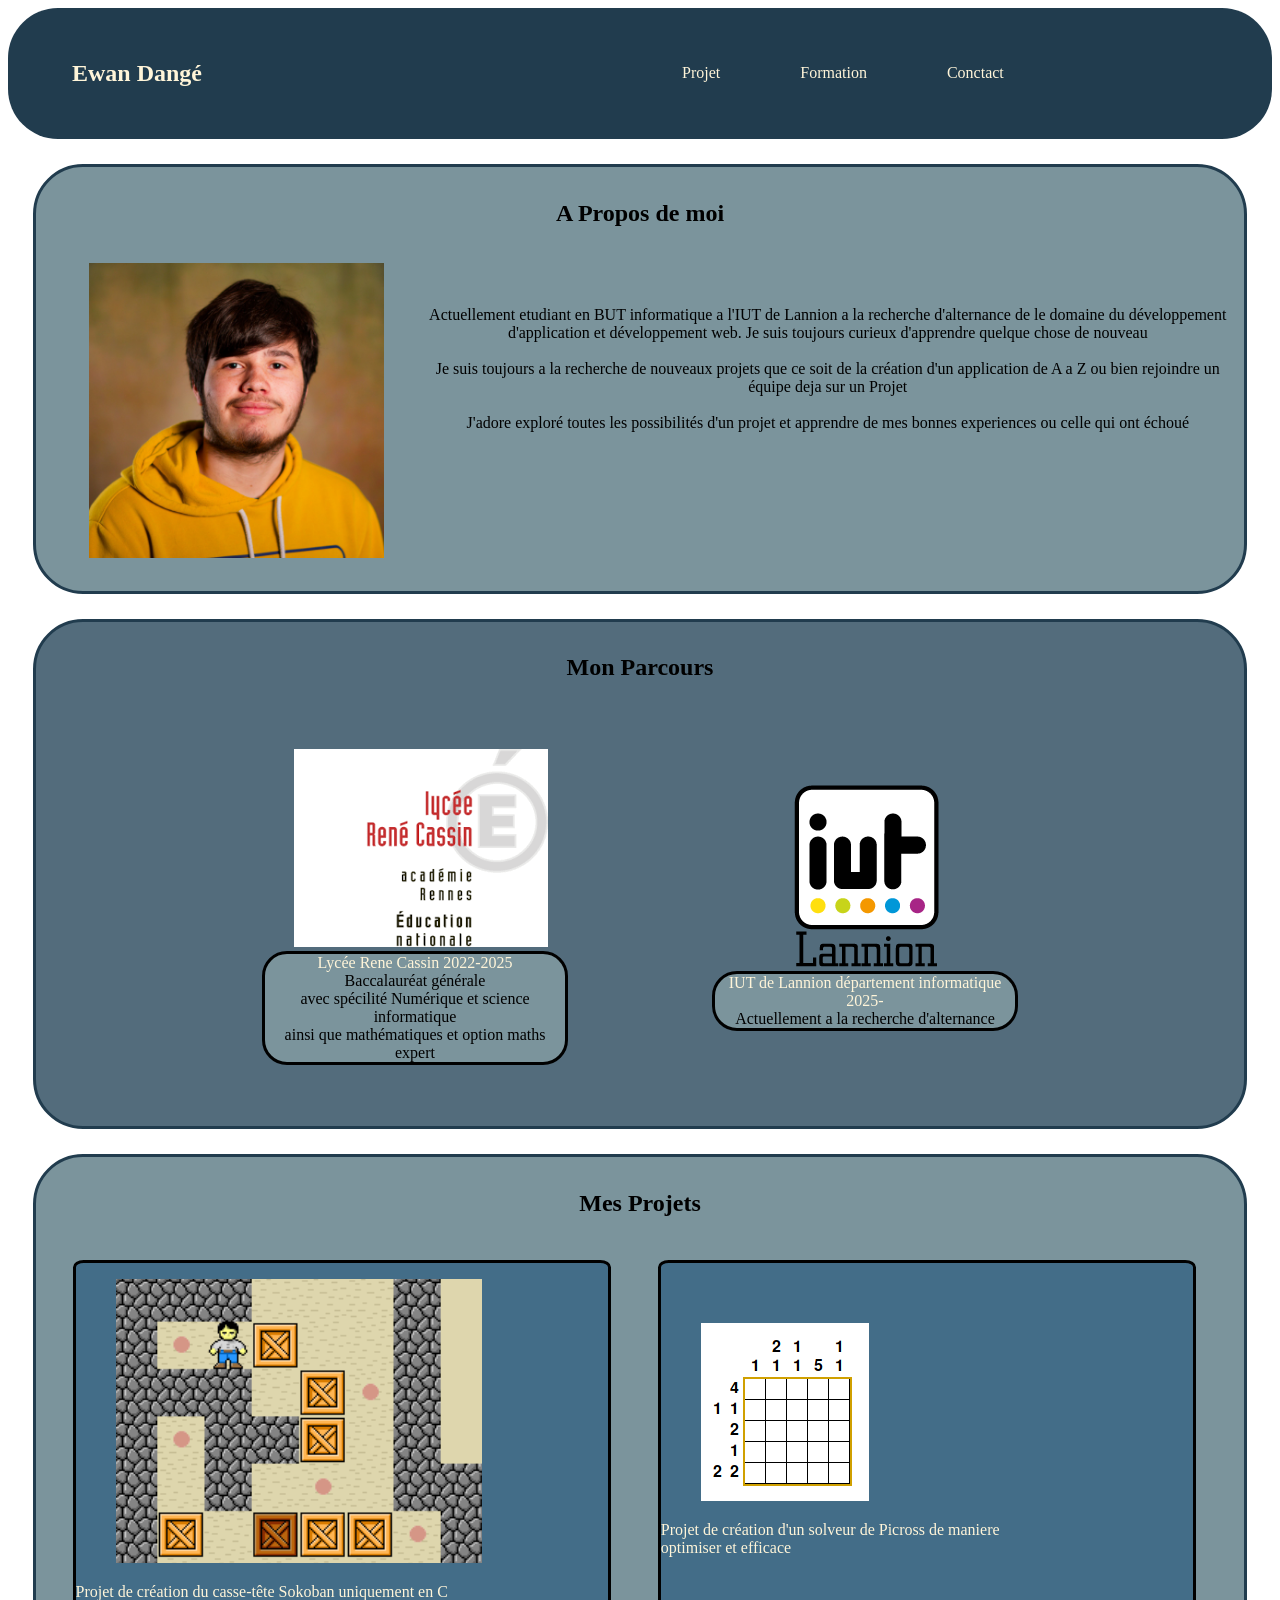
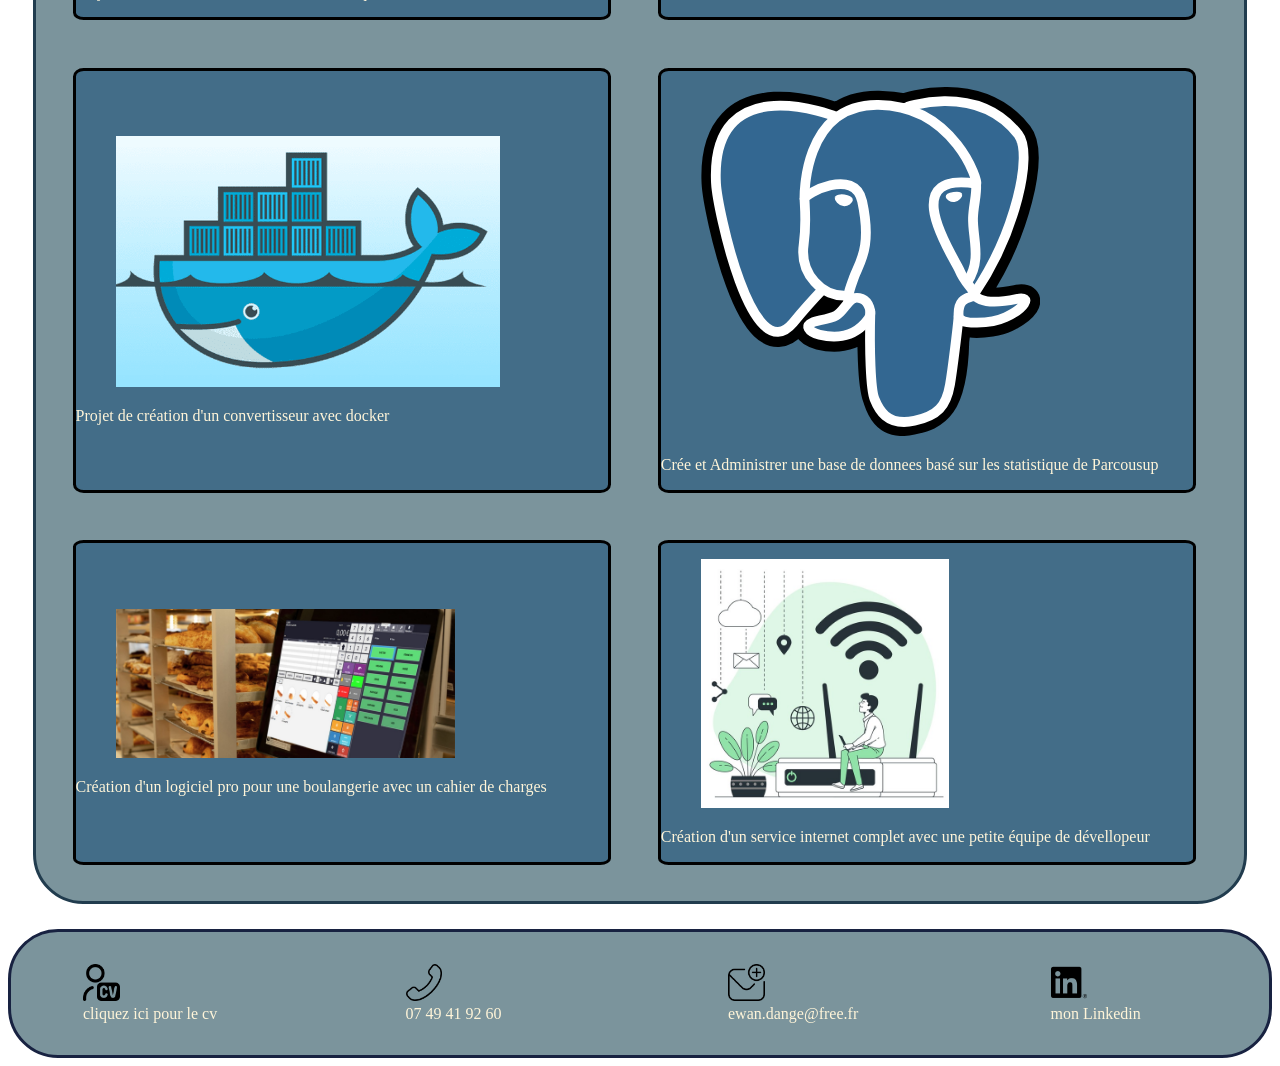
<file: index.html>
<!DOCTYPE html>
<html xmlns="http://www.w3.org/1999/xhtml" xml:lang="fr" lang="fr">
	<head>
	    	<meta charset="utf-8" >
            <meta name="author" content="Ewan Dangé" >
	    	<title>Portfolio Ewan Dangé- Accueil</title>
			<link rel="stylesheet" type="text/css" href="accueil.css" >
            <link rel="icon" href="./icone.png">
	</head>

    <body>
        <header>
            <nav>
                <h1><a href="#moi">Ewan Dangé</a></h1>
                <div></div><div></div><div></div><div></div>
                <div>
                    <p><a href="#Projet">Projet</a></p>
                    <p><a href="#parcours">Formation</a></p>
                    <p><a href="#Conctact">Conctact</a></p>
                </div>
            </nav>
        </header>

        <main>
            <section id="moi">
                <h2>A Propos de moi</h2>
                <article>
                <figure id="photoDeProfil"><img src="./photo.jpg" alt="photo de profil" title="photo de profil" ></img></figure>
                
                <p>Actuellement etudiant en BUT informatique a l'IUT de Lannion a la recherche d'alternance de le domaine du développement d'application et développement web.
                    Je suis toujours curieux d'apprendre quelque chose de nouveau</br>
                    </br>
                    Je suis toujours a la recherche de nouveaux projets que ce soit de la création d'un application de A a Z  ou 
                    bien rejoindre un équipe deja sur un Projet
                    </br>
                    </br>
                    J'adore exploré toutes les possibilités d'un projet et apprendre de mes bonnes experiences ou celle qui ont échoué
                </p>
                </article>
            </section>





            <section id="parcours">
                <h2>Mon Parcours</h2>
                <div>
                    <figure id="lycee">
                        <img src="./Logo_Lycée.png" alt="logo lycée Réné Cassin" title="Lycée Rene Cassin"></img>
                        <figcaption><a href="https://www.lycee-rene-cassin-montfort-sur-meu.ac-rennes.fr">Lycée Rene Cassin 2022-2025</a> </br>
                        Baccalauréat générale</br> 
                        avec spécilité Numérique et science informatique</br> 
                        ainsi que mathématiques et option maths expert </figcaption>
                    </figure>

                    <figure id="iut">
                        <img src="./Logo_IUT.png" alt="Logo_IUT" title="IUT de Lannion">
                        <figcaption><a href="https://iut-lannion.univ-rennes.fr">IUT de Lannion département informatique 2025-</a></br>
                        Actuellement a la recherche d'alternance</figcaption>
                        </figure>
                </div>
            </section>


            <section id="Projet">
                <h2>Mes Projets</h2>
                <div>
                    <article id="C1">
                        <a href="./Competence 1.html">
                            <figure><img src="./projets/sokoban.png" alt="Sokoban" title="Competence Coder"></figure>
                            <p>Projet de création du casse-tête Sokoban uniquement en C </p>
                        </a>
                    </article>

                    <article id="C2">
                        <a href="./Competence 2.html">
                            <figure><img src="./projets/picross-vide.png" alt="picross" title="Competence Optimiser"></figure>
                            <p>Projet de création d'un solveur  de Picross de maniere</br> optimiser  et efficace</p>
                        </a>
                    </article>

                    <article id="C3">
                        <a href="./Competence 3.html">
                            <figure id="docker"><img src="./projets/docker-logo.png" alt="docker" title="Competence Administrer"></figure>
                            <p>Projet de création d'un convertisseur avec docker</p>
                        </a>
                    </article>

                    <article id="C4">
                        <a href="./Competence 4.html">
                            <figure id="sql"><img src="./projets/Postgresql_elephant.svg" alt="bdd" title="Competence Gere les donnees"></figure>
                            <p>Crée et Administrer une base de donnees basé sur les statistique de Parcousup</p>
                        </a>
                    </article>

                    <article id="C5">
                        <a href="./Competence 5.html">
                            <figure id="pain"><img src="./projets/933-optimisez-gestion-boulangerie-logiciel-caisse-jdc-sa.jpg" alt="projet" title="Conduire un projet"></figure>
                            <p>Création d'un logiciel pro pour une boulangerie avec un cahier de charges</p>
                        </a>
                    </article>

                    <article id="C6">
                        <a href="./Competence 6.html">
                            <figure id="internet"><img src="./projets/internet-services.jpg" alt="internet" title="Competence Travailler en équipe"></figure>
                            <p>Création d'un service internet complet avec une petite équipe de dévellopeur</p>
                        </a>
                    </article>
                </div>
            </section>
        </main>
        <footer id="Conctact">
            <nav>

                <figure id="cv">
                    <img src="./cv-de-la-personne.png" alt="cv" title="mon CV">
                    <figcaption><a href="https://drive.google.com/file/d/1TK1znaOmvTk9i3_h29Dd4YE768K5M107/view?usp=drive_link">cliquez ici pour le cv</a></figcaption>
                </figure>

                <figure id="tel">
                    <img src="./retourner-le-telephone.png" alt="tel" title="mon numero de telephone">
                    <figcaption><a href="tel:0749419260">07 49 41 92 60</a></figcaption>
                </figure>

                <figure id="mail">
                    <img src="./courrier-et-cercle.png" alt="mail" title="mon mail">
                    <figcaption><a href="mailto:ewan.dange@free.fr">ewan.dange@free.fr</a></figcaption>
                </figure>

                <figure id="linkedin">
                    <img src="./linkedin.png" alt="linkedin" title="mon linkedin">
                    <figcaption><a href="https://www.linkedin.com/in/ewan-dangé-009b1b3b6/">mon Linkedin</a></figcaption>
                </figure>
            </nav>
        </footer>
    </body>
</file>
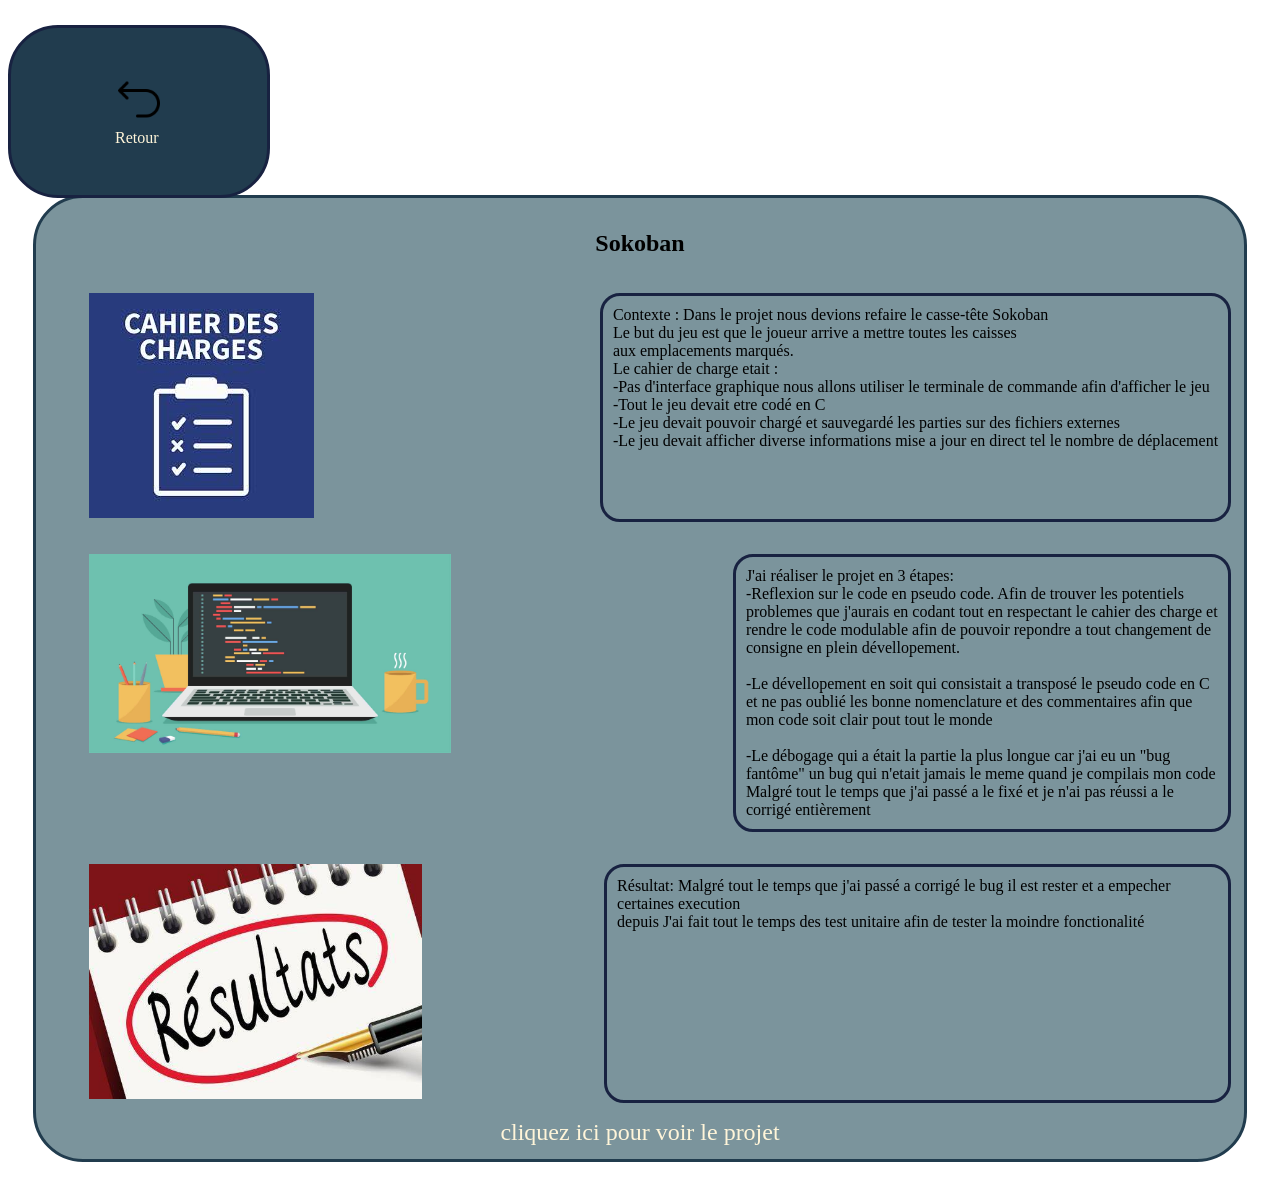
<file: Competence 1.html>
<!DOCTYPE html>
<html xmlns="http://www.w3.org/1999/xhtml" xml:lang="fr" lang="fr">
	<head>
	    	<meta charset="utf-8" >
            <meta name="author" content="Ewan Dangé" >
	    	<title>Portfolio Ewan Dangé- Compétence 1</title>
			<link rel="stylesheet" type="text/css" href="accueil.css" >
            <link rel="icon" href="./icone.png">
	</head>

    <body class="Comp">
        <header>
            <nav>
                <a href="./index.html">
                    <figure id="retour">
                        <img src="./projets/defaire.png" alt="retour" title="retour">
                        <figcaption>Retour</figcaption>
                    </figure>
                </a>
            </nav>
        </header>

        <body class="Comp">
            <section class="hid"></section>
            <section class="hid"></section>
            <section class="hid"></section>
            <section>
                <h2>Sokoban</h2>
                <article>
                    <figure><img src="./projets/image/Cahier_de_charge.jpg" alt="Contexte" title="le cahier de charge"></figure>
                    <p>Contexte : Dans le projet nous devions refaire le casse-tête Sokoban</br>
                        Le but du jeu est que le joueur arrive a mettre toutes les caisses</br> 
                        aux emplacements marqués.</br>
                        Le cahier de charge etait :</br>
                            -Pas d'interface graphique nous allons utiliser le terminale de commande afin d'afficher le jeu</br>
                        -Tout le jeu devait etre codé en C </br>
                        -Le jeu devait pouvoir chargé et sauvegardé les parties sur des fichiers externes</br>
                        -Le jeu devait afficher diverse informations mise a jour en direct tel le nombre de déplacement</p>
                </article>

                <article>
                    <figure id="déroulé_soko"><img src="./projets/image/codage-informatique-scaled.jpeg" alt="Déroulé" title="Comment J'ai fait ?"></figure>
                    <p>J'ai réaliser le projet en 3 étapes:</br>
                        -Reflexion sur le code en pseudo code. Afin de trouver les potentiels problemes que j'aurais en codant tout en respectant le cahier des charge
                        et rendre le code modulable afin de pouvoir repondre a tout changement de consigne en plein dévellopement.</br>
                        </br>
                        -Le dévellopement en soit qui consistait a transposé le pseudo code en C et ne pas oublié les bonne nomenclature et des commentaires afin que mon code
                        soit clair pout tout le monde 
                    </br>
                    </br>
                    -Le débogage qui a était la partie la plus longue car j'ai eu un "bug fantôme" un bug qui n'etait jamais le meme quand je compilais mon code</br>
                     Malgré tout le temps que j'ai passé a le fixé et je n'ai pas réussi a le corrigé entièrement</p>
                </article>

                <article>
                    <figure id="résultat_soko"><img src="./projets/image/resultat.jpg"></figure>
                    <p>Résultat: Malgré tout le temps que j'ai passé a corrigé le bug il est rester et a empecher 
                        certaines execution</br> depuis J'ai fait tout le temps des test unitaire afin de tester la moindre fonctionalité   </p>
                </article>
                <div><a href="https://drive.google.com/drive/folders/1lGbFfXkdrgazTfV4sxUTeu3KqlbVltOo?usp=sharing">cliquez ici pour voir le projet</a></div>
            </section>
        </body>
    </body>
</html>
</file>
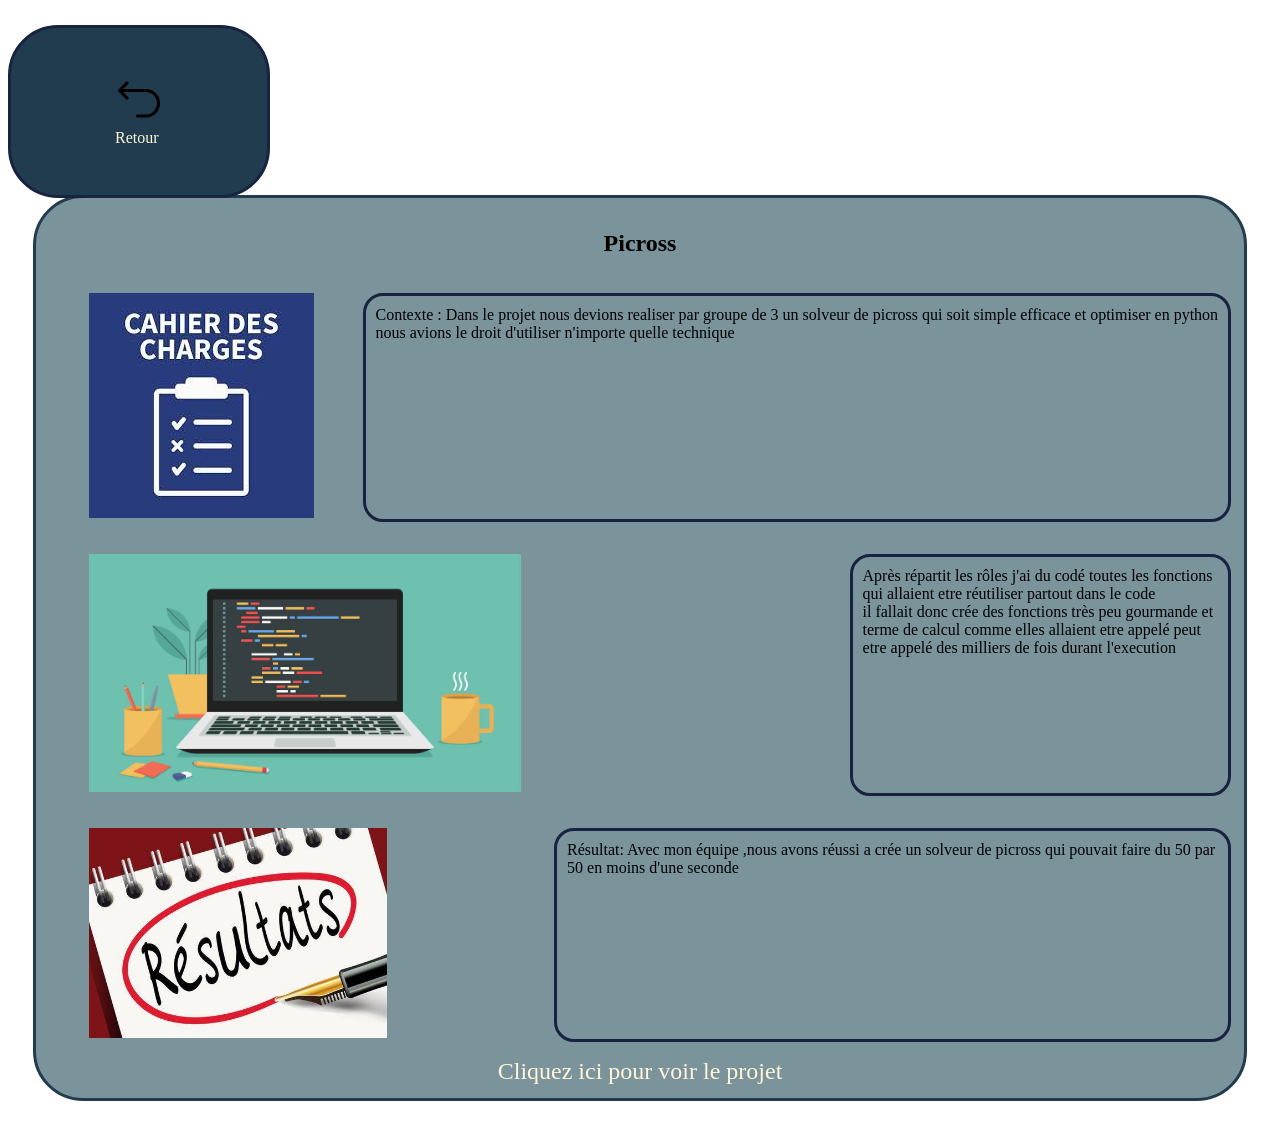
<file: Competence 2.html>
<!DOCTYPE html>
<html xmlns="http://www.w3.org/1999/xhtml" xml:lang="fr" lang="fr">
	<head>
	    	<meta charset="utf-8" >
            <meta name="author" content="Ewan Dangé" >
	    	<title>Portfolio Ewan Dangé- Compétence 1</title>
			<link rel="stylesheet" type="text/css" href="accueil.css" >
            <link rel="icon" href="./icone.png">
	</head>

    <body class="Comp">
        <header>
            <nav>
                <a href="./index.html">
                    <figure id="retour">
                        <img src="./projets/defaire.png" alt="retour" title="retour">
                        <figcaption>Retour</figcaption>
                    </figure>
                </a>
            </nav>
        </header>

        <body class="Comp">
            <section class="hid"></section>
            <section class="hid"></section>
            <section class="hid"></section>
            <section>
                <h2>Picross</h2>
                <article>
                    <figure><img src="./projets/image/Cahier_de_charge.jpg" alt="Contexte" title="le cahier de charge"></figure>
                    <p>Contexte : Dans le projet nous devions realiser par groupe de 3 un 
                        solveur de picross qui soit simple efficace et optimiser  en python</br>
                        nous avions le droit d'utiliser n'importe quelle technique
                    </p>
                </article>

                <article>
                    <figure id="déroulé_soko"><img src="./projets/image/codage-informatique-scaled.jpeg" alt="Déroulé" title="Comment J'ai fait ?"></figure>
                    <p>Après répartit les rôles j'ai du codé toutes les fonctions qui allaient etre réutiliser partout dans le code </br>
                    il fallait donc crée des fonctions très peu gourmande et terme de calcul comme elles allaient etre appelé peut etre appelé des milliers
                de fois durant l'execution</p>
                </article>

                <article>
                    <figure id="résultat_soko"><img src="./projets/image/resultat.jpg"></figure>
                    <p>Résultat: Avec mon équipe ,nous avons réussi a crée un solveur de picross qui pouvait faire du 50 par 50 en moins d'une seconde</p>
                </article>
                <div><a href="https://github.com/elementarios/SAE_2.02_Picross">Cliquez ici pour voir le projet</a></div>
            </section>
        </body>
    </body>
</html>
</file>
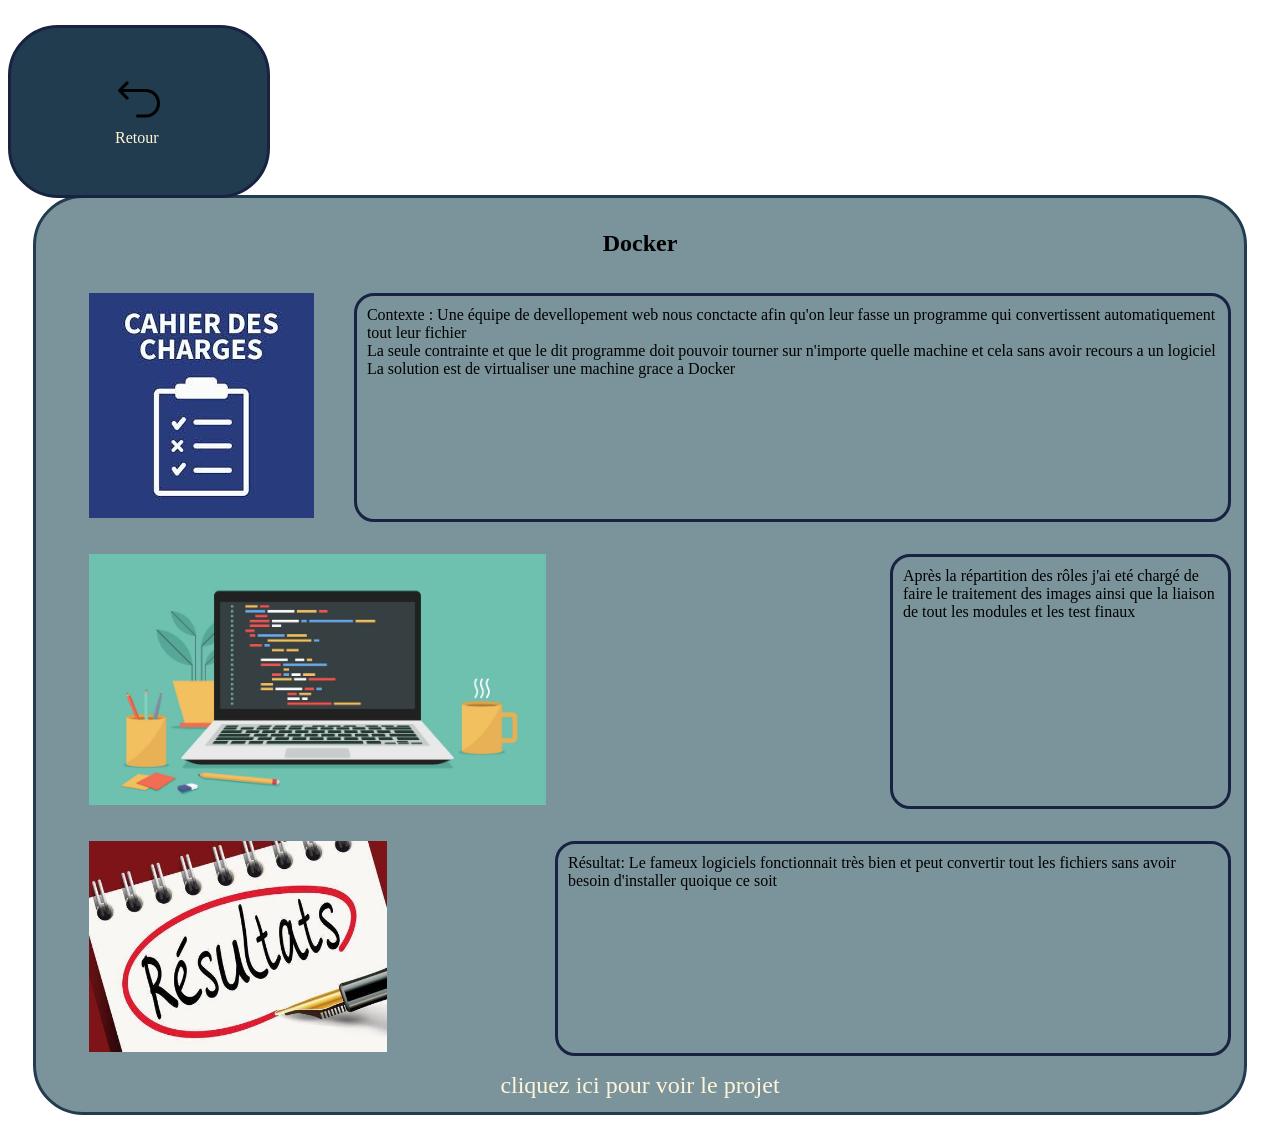
<file: Competence 3.html>
<!DOCTYPE html>
<html xmlns="http://www.w3.org/1999/xhtml" xml:lang="fr" lang="fr">
	<head>
	    	<meta charset="utf-8" >
            <meta name="author" content="Ewan Dangé" >
	    	<title>Portfolio Ewan Dangé- Compétence 1</title>
			<link rel="stylesheet" type="text/css" href="accueil.css" >
            <link rel="icon" href="./icone.png">
	</head>

    <body class="Comp">
        <header>
            <nav>
                <a href="./index.html">
                    <figure id="retour">
                        <img src="./projets/defaire.png" alt="retour" title="retour">
                        <figcaption>Retour</figcaption>
                    </figure>
                </a>
            </nav>
        </header>

        <body class="Comp">
            <section class="hid"></section>
            <section class="hid"></section>
            <section class="hid"></section>
            <section>
                <h2>Docker</h2>
                <article>
                    <figure><img src="./projets/image/Cahier_de_charge.jpg" alt="Contexte" title="le cahier de charge"></figure>
                    <p>Contexte : Une équipe de devellopement web nous conctacte afin qu'on leur fasse un programme qui convertissent automatiquement tout leur fichier<br>
                    La seule contrainte et que le dit programme doit pouvoir tourner sur n'importe quelle machine et cela sans avoir recours a un logiciel</br>
                    La solution est de virtualiser une machine grace a Docker </p>
                </article>

                <article>
                    <figure id="déroulé_soko"><img src="./projets/image/codage-informatique-scaled.jpeg" alt="Déroulé" title="Comment J'ai fait ?"></figure>
                    <p>Après la répartition des rôles j'ai eté chargé de faire le traitement des images ainsi que la liaison de tout les modules et les test finaux </p>
                </article>

                <article>
                    <figure id="résultat_soko"><img src="./projets/image/resultat.jpg"></figure>
                    <p>Résultat: Le fameux logiciels fonctionnait très bien et peut convertir tout les fichiers sans avoir besoin d'installer quoique ce soit </p>
                </article>
                <div><a href="https://github.com/elementarios/SAE-103">cliquez ici pour voir le projet</a></div>
            </section>
        </body>
    </body>
</html>
</file>
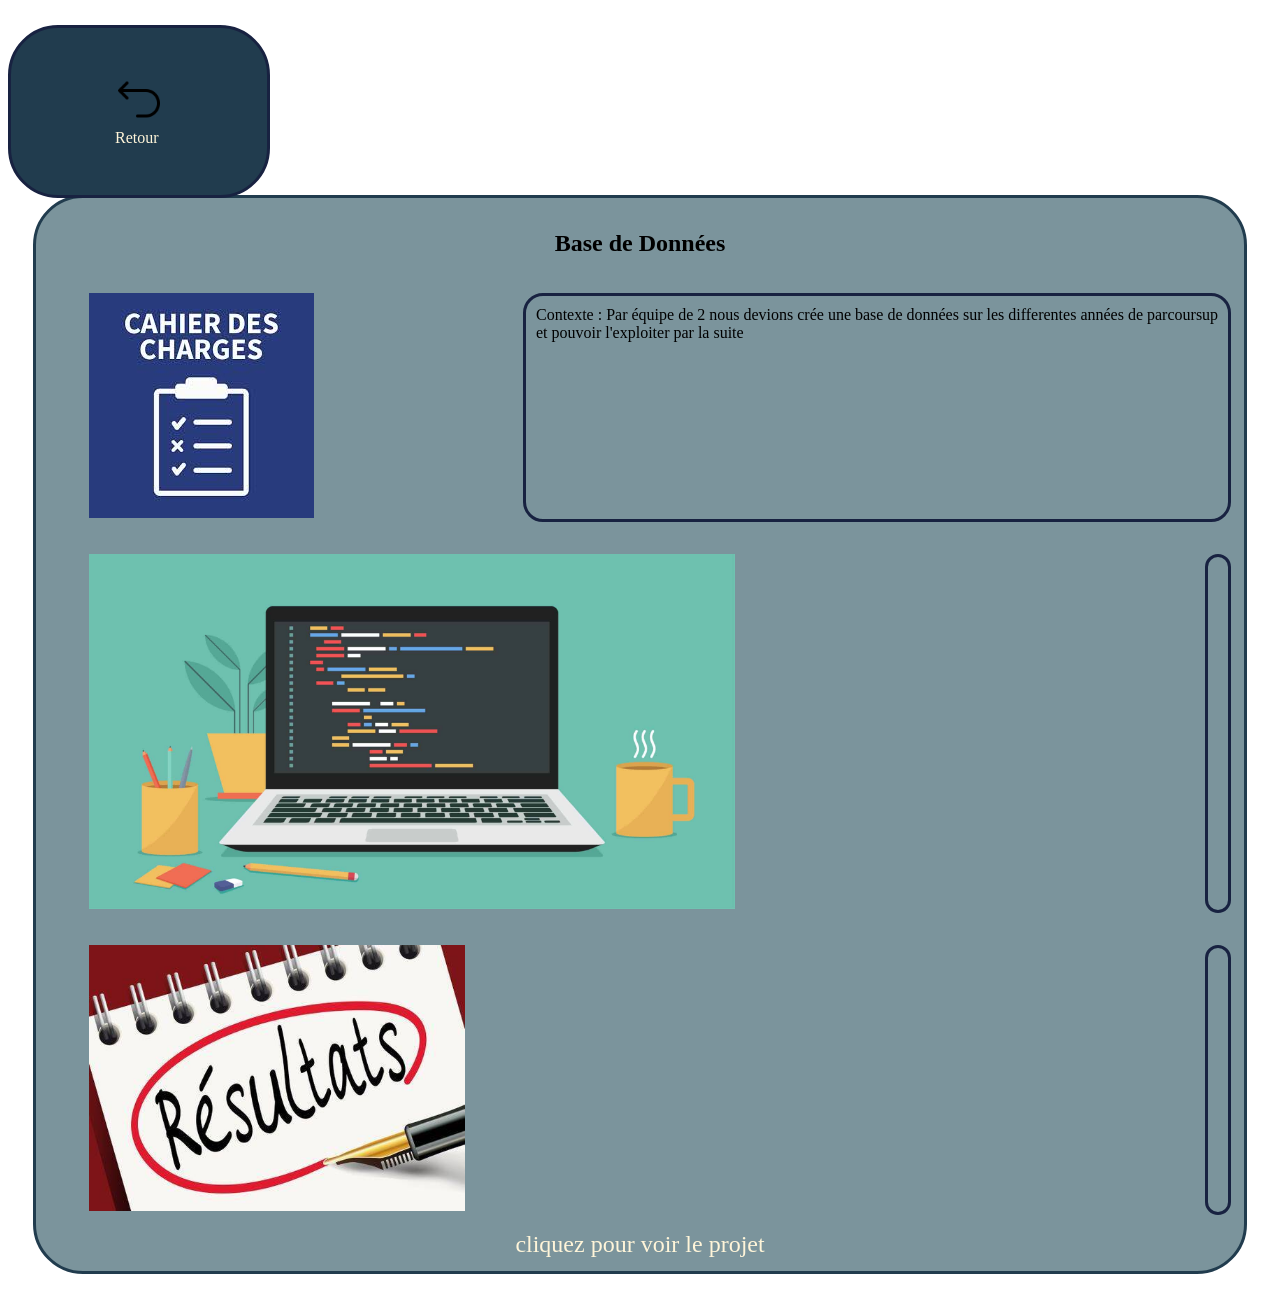
<file: Competence 4.html>
<!DOCTYPE html>
<html xmlns="http://www.w3.org/1999/xhtml" xml:lang="fr" lang="fr">
	<head>
	    	<meta charset="utf-8" >
            <meta name="author" content="Ewan Dangé" >
	    	<title>Portfolio Ewan Dangé- Compétence 1</title>
			<link rel="stylesheet" type="text/css" href="accueil.css" >
            <link rel="icon" href="./icone.png">
	</head>

    <body class="Comp">
        <header>
            <nav>
                <a href="./index.html">
                    <figure id="retour">
                        <img src="./projets/defaire.png" alt="retour" title="retour">
                        <figcaption>Retour</figcaption>
                    </figure>
                </a>
            </nav>
        </header>

        <body class="Comp">
            <section class="hid"></section>
            <section class="hid"></section>
            <section class="hid"></section>
            <section>
                <h2>Base de Données</h2>
                <article>
                    <figure><img src="./projets/image/Cahier_de_charge.jpg" alt="Contexte" title="le cahier de charge"></figure>
                    <p>Contexte : Par équipe de 2 nous devions crée une base de données sur les differentes années de parcoursup</br>
                        et pouvoir l'exploiter par la suite  </p>
                </article>

                <article>
                    <figure id="déroulé_soko"><img src="./projets/image/codage-informatique-scaled.jpeg" alt="Déroulé" title="Comment J'ai fait ?"></figure>
                    <p></p>
                </article>

                <article>
                    <figure id="résultat_soko"><img src="./projets/image/resultat.jpg"></figure>
                    <p></p>
                </article>
                <div><a href="https://github.com/elementarios/SAE-BDD_Parcoursup">cliquez pour voir le projet</a></div>
            </section>
        </body>
    </body>
</html>
</file>
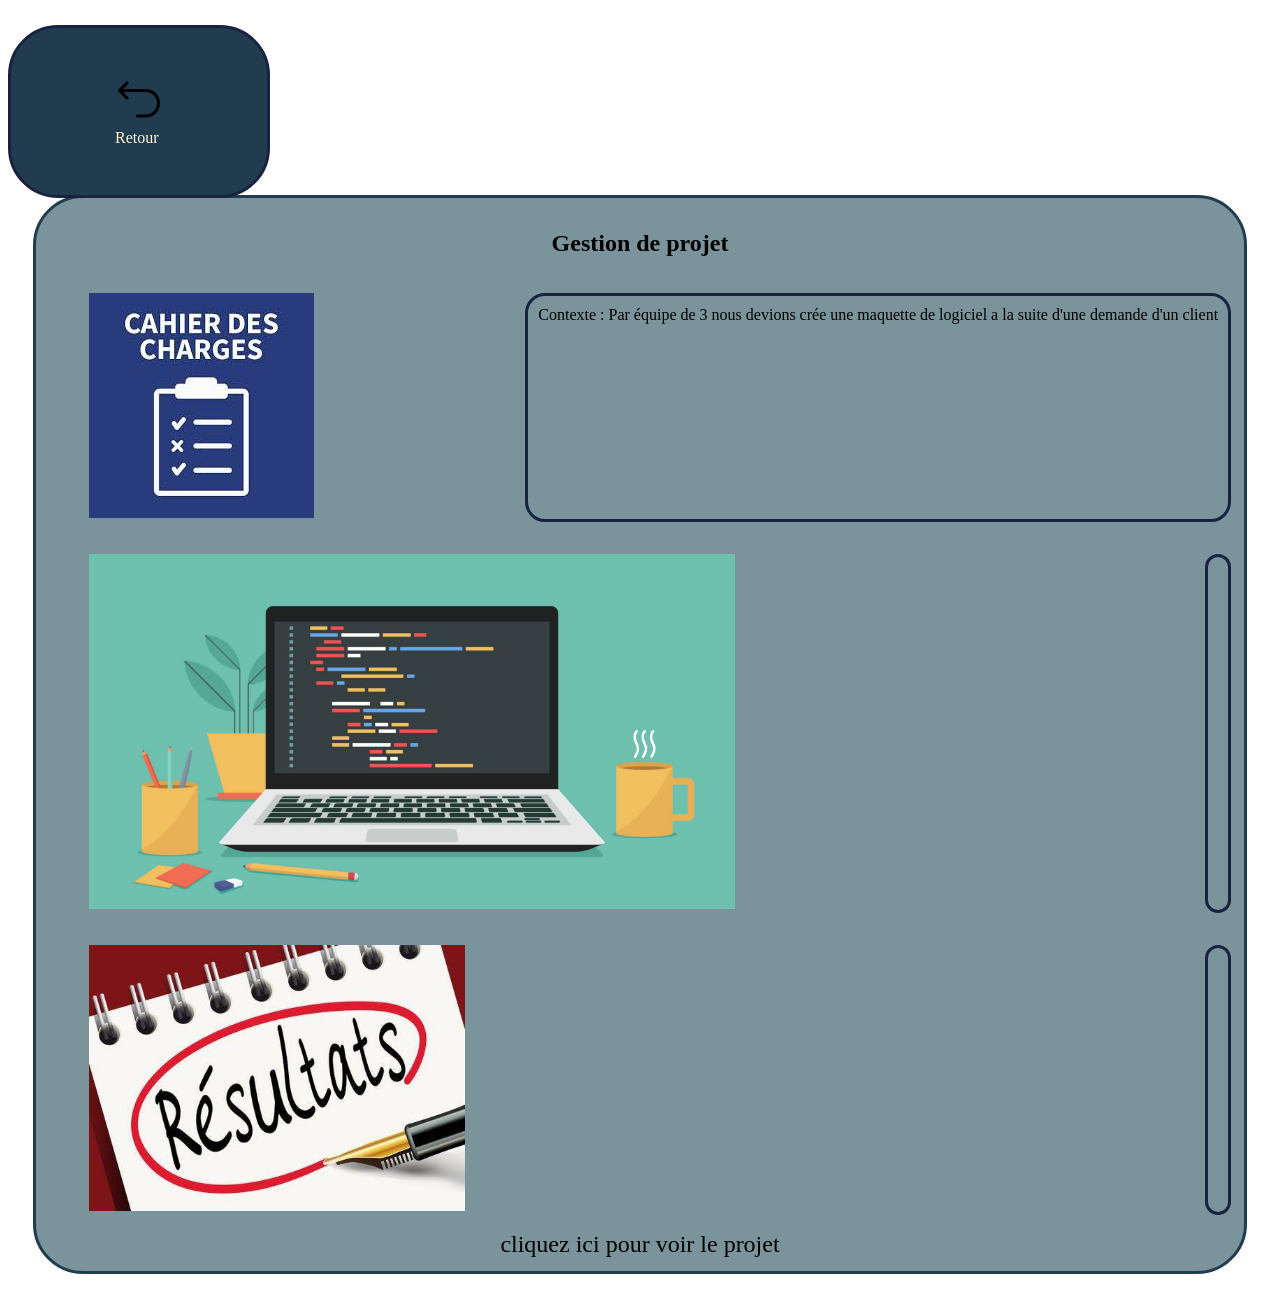
<file: Competence 5.html>
<!DOCTYPE html>
<html xmlns="http://www.w3.org/1999/xhtml" xml:lang="fr" lang="fr">
	<head>
	    	<meta charset="utf-8" >
            <meta name="author" content="Ewan Dangé" >
	    	<title>Portfolio Ewan Dangé- Compétence 1</title>
			<link rel="stylesheet" type="text/css" href="accueil.css" >
            <link rel="icon" href="./icone.png">
	</head>

    <body class="Comp">
        <header>
            <nav>
                <a href="./index.html">
                    <figure id="retour">
                        <img src="./projets/defaire.png" alt="retour" title="retour">
                        <figcaption>Retour</figcaption>
                    </figure>
                </a>
            </nav>
        </header>

        <body class="Comp">
            <section class="hid"></section>
            <section class="hid"></section>
            <section class="hid"></section>
            <section>
                <h2>Gestion de projet</h2>
                <article>
                    <figure><img src="./projets/image/Cahier_de_charge.jpg" alt="Contexte" title="le cahier de charge"></figure>
                    <p>Contexte : Par équipe de 3 nous devions crée une maquette de logiciel a la suite d'une demande d'un client</p>
                </article>

                <article>
                    <figure id="déroulé_soko"><img src="./projets/image/codage-informatique-scaled.jpeg" alt="Déroulé" title="Comment J'ai fait ?"></figure>
                    <p></p>
                </article>

                <article>
                    <figure id="résultat_soko"><img src="./projets/image/resultat.jpg"></figure>
                    <p></p>
                </article>
                <div><a href="https://docs.google.com/spreadsheets/d/1yPZJxUFJIYgO9lC1VCXelnHvo-G8IAWErL4CfFuxJHE/edit?usp=drive_link"></a>cliquez ici pour voir le projet</div>
            </section>
        </body>
    </body>
</html>
</file>
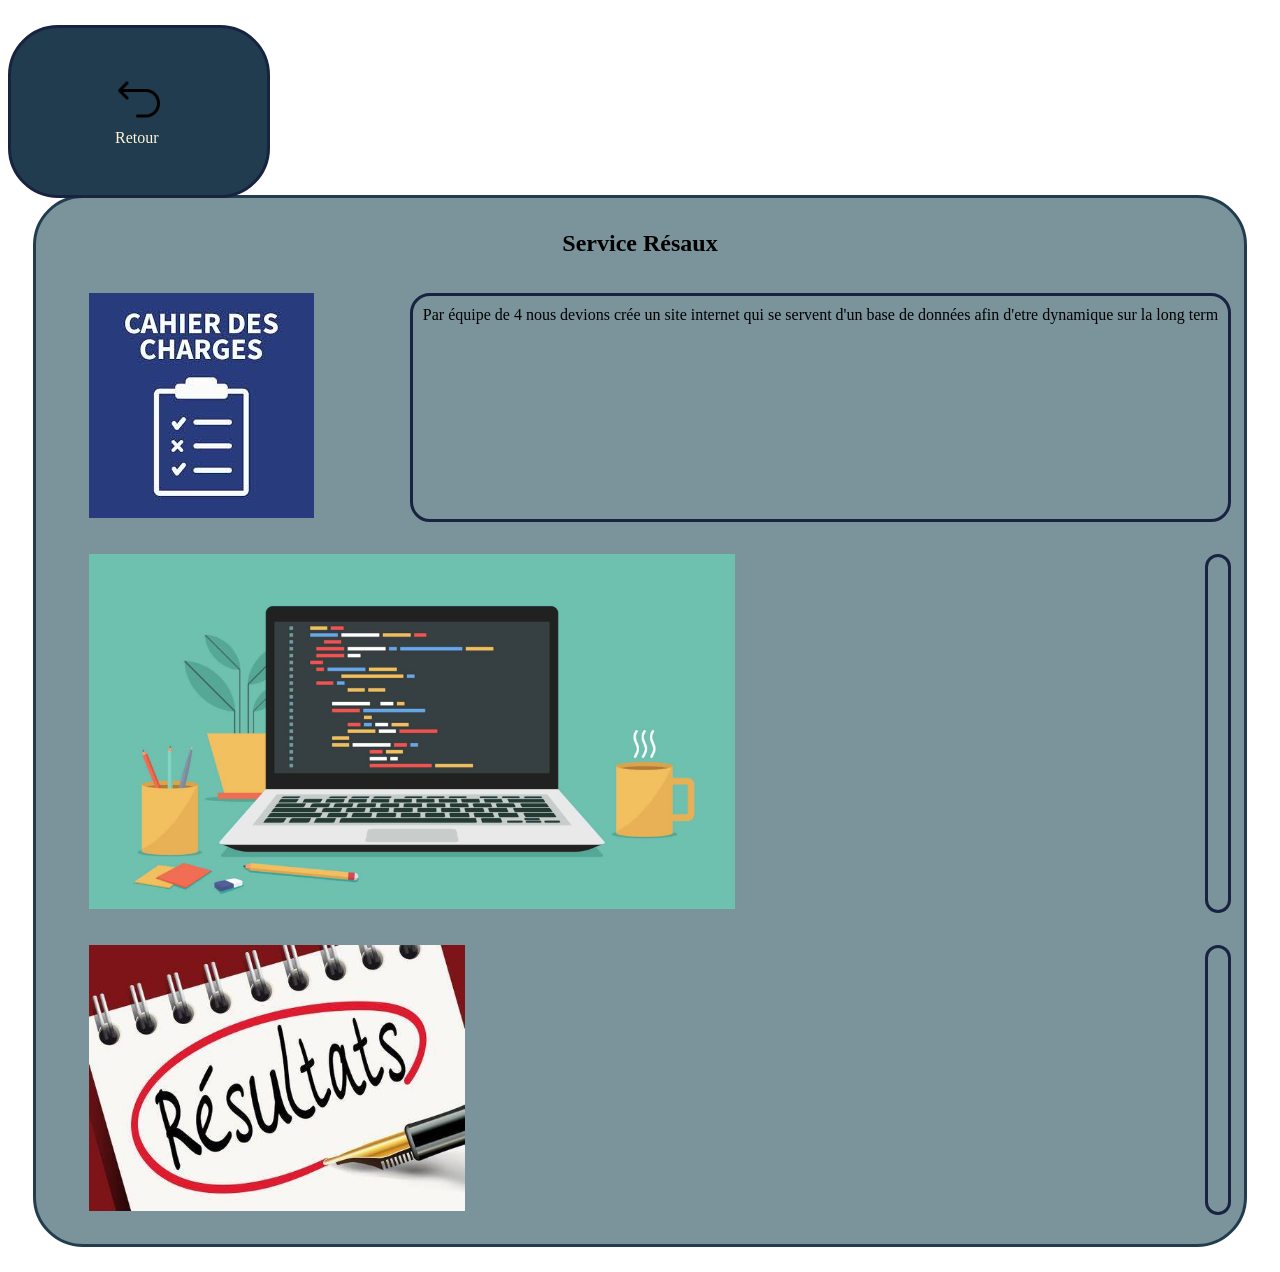
<file: Competence 6.html>
<!DOCTYPE html>
<html xmlns="http://www.w3.org/1999/xhtml" xml:lang="fr" lang="fr">
	<head>
	    	<meta charset="utf-8" >
            <meta name="author" content="Ewan Dangé" >
	    	<title>Portfolio Ewan Dangé- Compétence 1</title>
			<link rel="stylesheet" type="text/css" href="accueil.css" >
            <link rel="icon" href="./icone.png">
	</head>

    <body class="Comp">
        <header>
            <nav>
                <a href="./index.html">
                    <figure id="retour">
                        <img src="./projets/defaire.png" alt="retour" title="retour">
                        <figcaption>Retour</figcaption>
                    </figure>
                </a>
            </nav>
        </header>

        <body class="Comp">
            <section class="hid"></section>
            <section class="hid"></section>
            <section class="hid"></section>
            <section>
                <h2>Service Résaux</h2>
                <article>
                    <figure><img src="./projets/image/Cahier_de_charge.jpg" alt="Contexte" title="le cahier de charge"></figure>
                    <p>Par équipe de 4 nous devions crée un site internet qui se servent d'un base de données afin d'etre dynamique sur la long term</p>
                </article>

                <article>
                    <figure id="déroulé_soko"><img src="./projets/image/codage-informatique-scaled.jpeg" alt="Déroulé" title="Comment J'ai fait ?"></figure>
                    <p></p>
                </article>

                <article>
                    <figure id="résultat_soko"><img src="./projets/image/resultat.jpg"></figure>
                    <p></p>
                </article>
            </section>
        </body>
    </body>
</html>
</file>
<file: accueil.css>
/*MENU DE NAVIGATION*/
header{
    position: sticky;
    display: flex;
    background-color: #213C4E;
    flex-direction: row;
    justify-content: space-between;
    align-items: center;
    color:white;
    gap: 1rem;
    flex-wrap: wrap;
    padding: 1rem clamp(1rem, 3vw, 2rem);
    border-radius: 50px;
}

h2{
    text-align: center;
}

nav{
    display: flex;
    flex-direction: row;
    color:#FFF5D9;
    justify-content: space-between;
    align-items: center;
    gap: 6rem;
    flex-wrap: wrap;
    padding: 1rem clamp(1rem, 3vw, 2rem);
}

nav>div{
    text-align: right;
    display: flex;
    flex-direction: row;
    gap:5rem;
}

nav h1:hover{
    color: black;
    text-decoration: underline;
}

nav div p:hover{
    color: black;
    font-style: italic;
}
/*-----------------------------------------------------------Sections--------------------------------------------------*/
section:nth-child(2n+1){
    background-color: #7B949C;
    border-color:#213C4E ;
}

section:nth-child(2n){
    background-color: #536C7C;
    border-color:#213C4E;
}

section{
    margin:2%;
    padding: 1%;
    border-radius: 50px;
    overflow: auto;
    border-style:solid;
}
section:hover h2{
    color: #FFF5D9;
}
/*------------------------------------------------Présentation-----------------------------------------------------*/
#moi p{
    text-align: center;
    padding-top: 5%;
}

#photoDeProfil>img{
    max-width: 100%;
    height: auto;
}

#photoDeProfil{
    float: left;
    width: 25%;
    height: 50%;
    
}
/*-------------------------------------------------LIENS----------------------------------------------------------*/
a {
  text-decoration: none; 
  color: inherit;     
}
a:link{
   text-decoration: none;
    color:#FFF5D9;
}

a:link:hover{
    text-decoration: none;
    color:#182241;
}

/*--------------------------------------------------PARCOURS-----------------------------------------------------*/
#parcours div{
    display: flex;
    flex-direction: row;
    flex-wrap: wrap;
    align-items: center;
    justify-content: center;
}


#parcours figcaption{
    text-align: center;
    background-color: #7B949C;
    border-color:#213C4E ;
    border-radius: 25px;
    width: 300px;
    height: auto;
    border-color: black;
    border-style: solid;
}

#parcours figure{
    padding: 2em;
}

#iut img{
    padding: 0 0 0 5em;
}

#lycee img{
    padding:  0 0 0 2em;
}

/*-------------------------------------------------------------Projet------------------------------------------------------------*/
#Projet div{
    display: flex;
    flex-direction: row;
    flex-wrap: wrap;
}

#Projet article{
    display: flex;
    flex-direction: row;
    flex-wrap: nowrap;
    color: #FFF5D9;
    align-items: center;
    border: black;
    border-style: solid;
    border-radius: 2%;
    background-color: #436d88;
    width: 45%;
    height: auto;
    margin: 2%;
    transition: all 200ms;
}

#Projet article:hover{
    border: #FFF5D9;
    border-style: solid;
}

#docker img{
    width: 85%;
}

#sql img{
    width: 75%;
}

#pain img{
    width: 75%;
}

#internet img{
    width: 55%;
}


/*-------------------------------------------------------------Conctact--------------------------------------------------------------------*/

footer{
    background-color: #7B949C;
    border-style: solid;
    border-color: #182241;
    border-radius: 50px ;
}

footer:hover{
    border-color:#436d88;
}
 
footer nav{
    display: flex;
    flex-direction: row;
    flex-wrap: nowrap;
    justify-content: space-around;
}

#cv img{
    width: 25%;
}

#tel img{
    width: 25%;
}

#mail img{
    width: 25%;
}

#linkedin img{
    width: 25%;
}


/*---------------------------------------------------------Page Auxiliaire-------------------------------------------------------------*/

#retour img{
    width: 100%;
}

.Comp header{
    position: fixed;
    width: 15%;
    height: 15%;
    border-radius: 50px;
    border-color: #182241;
    border-style: solid;
}

.Comp header:hover{
    border-color:#FFF5D9;
}

.Comp nav a{
    display: flex;
    flex-direction: row;
    justify-content: flex-start;
    margin: 0 0 0 0;
}

.Comp body{
    margin : 50%
}

.hid{
    visibility: hidden;
}

.Comp article{
    display: flex;
    flex-direction: row;
    justify-content: space-between;
}

.Comp section{
    display: flex;
    flex-direction: column;
    flex-wrap: nowrap;
}

#déroulé_soko img{
    width: 60%;
}

#résultat_soko img{
    width: 70%;
}

.Comp div{
    align-self: center;
    font-size: 150%;
}

.Comp p{
    border-style: solid;
    border-color: #182241;
    border-radius: 20px;
    padding: 10px;
}

.Comp p:hover{
    border-color: #FFF5D9;
}
</file>
